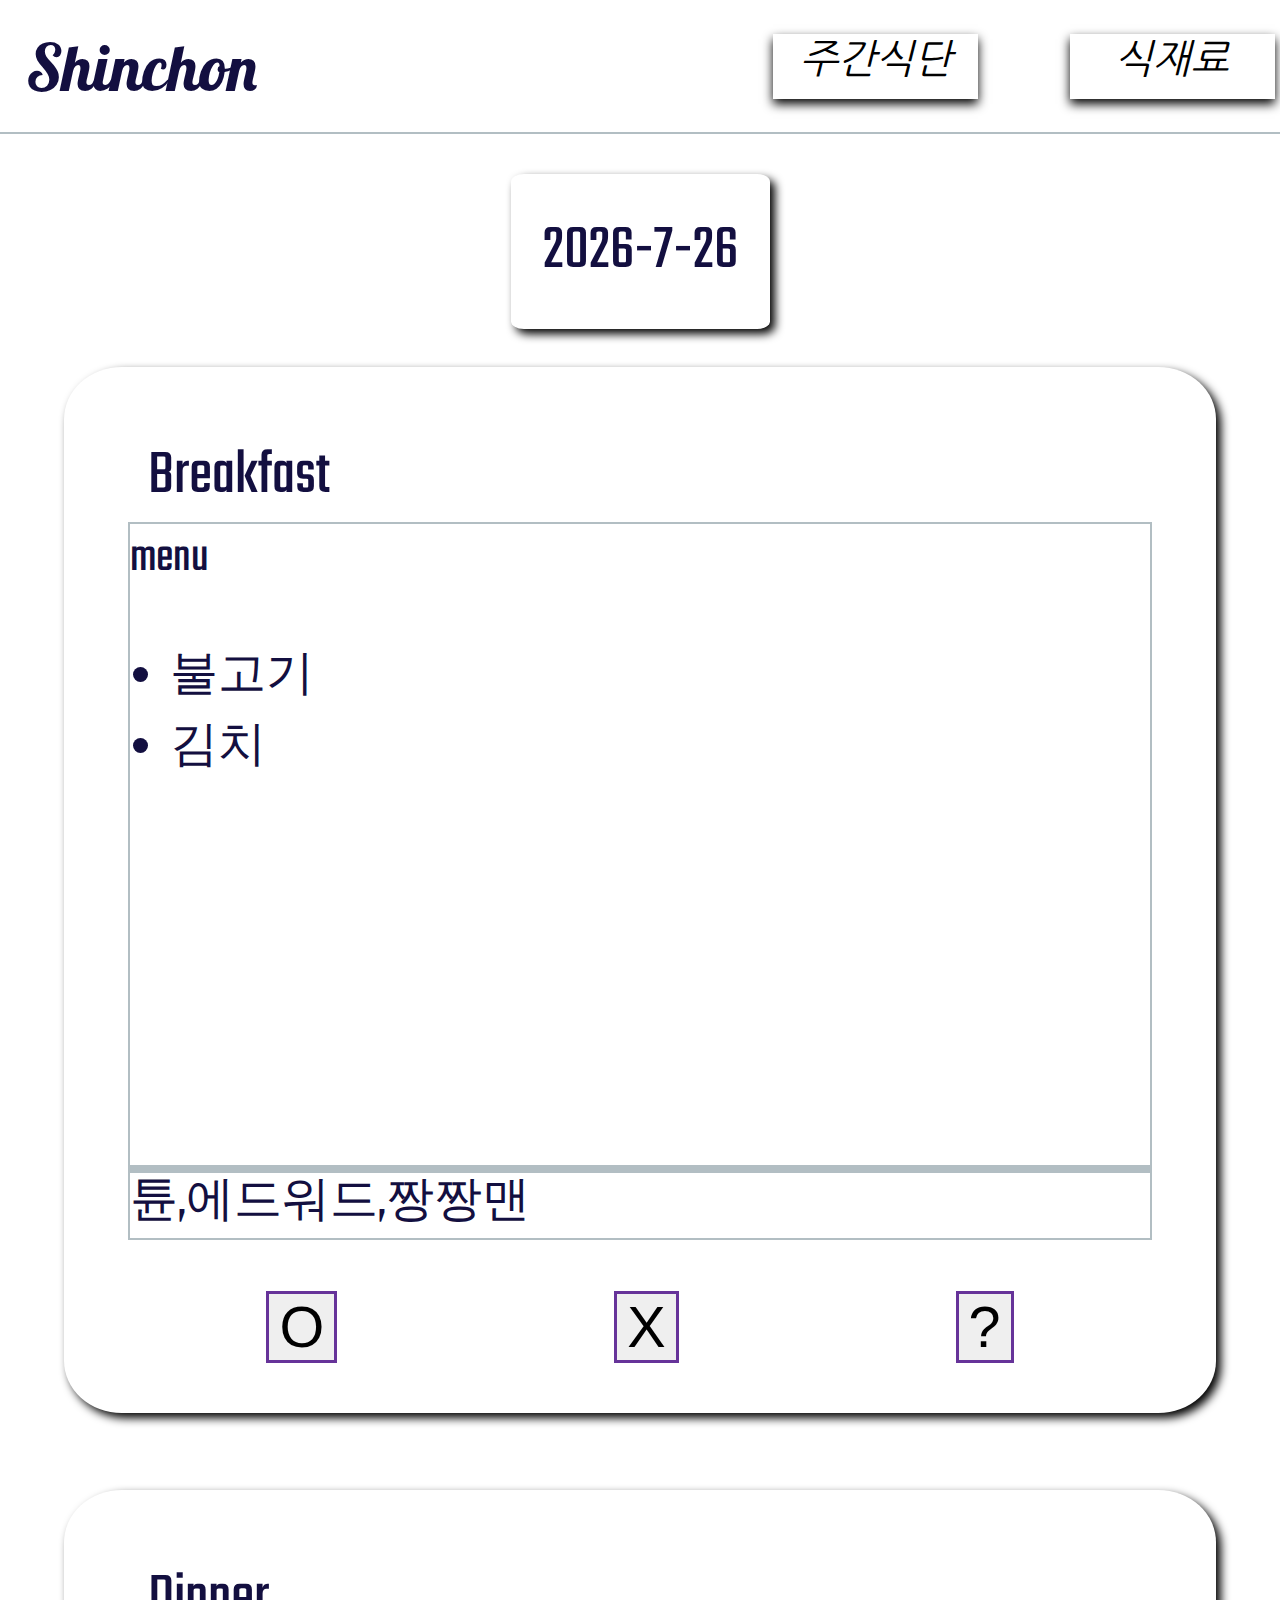
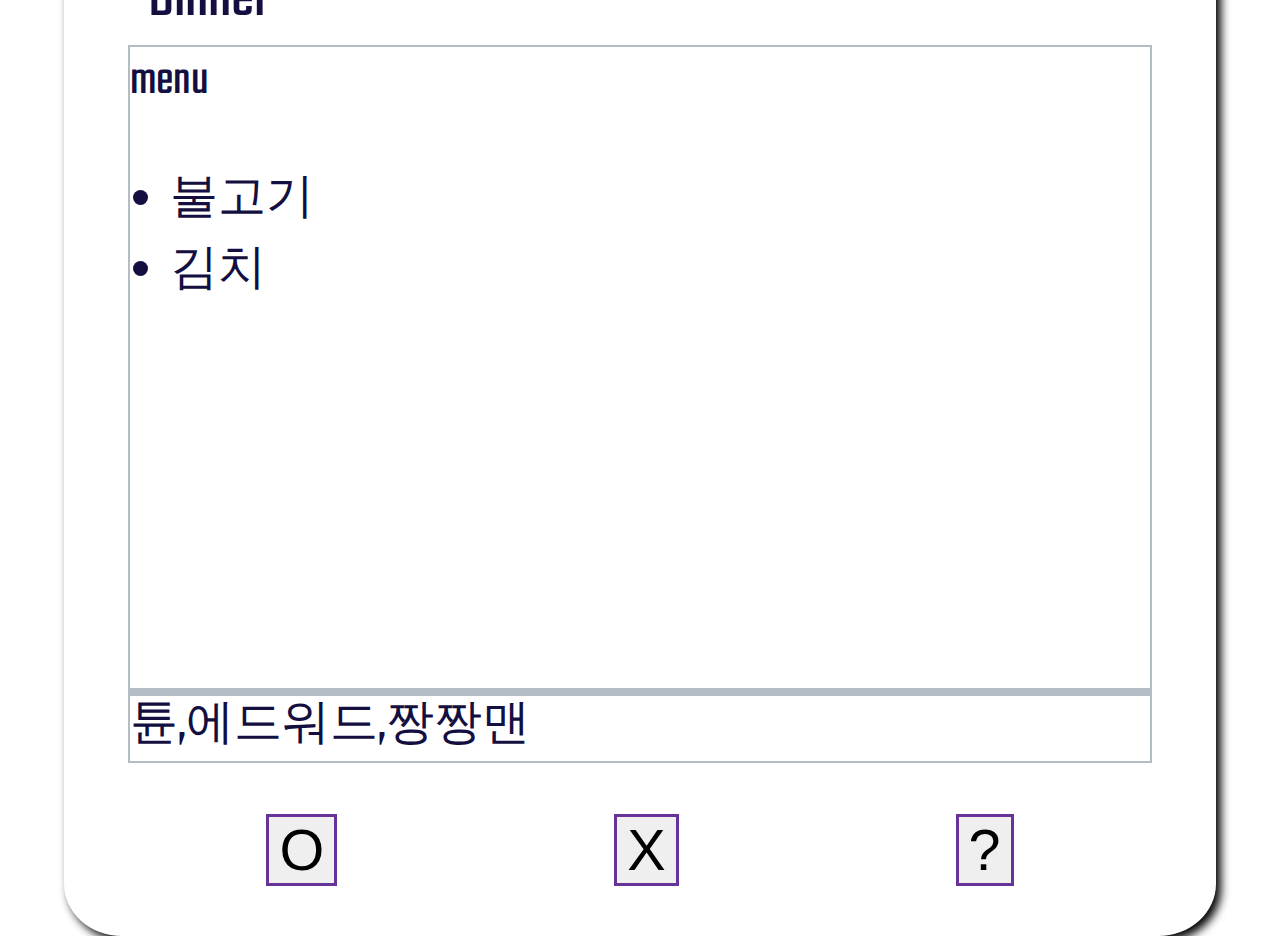
<file: index.html>
<!DOCTYPE html>
<html lang="ko">
    <head>
        <meta charset="utf-8">
        <title>신촌학사 식사를 합시다</title>
        <link rel="stylesheet" href="index.css">
        <link href="https://fonts.googleapis.com/css?family=Lobster|Nanum+Gothic|Teko&display=swap" rel="stylesheet">
    </head>

    <body>
        <header>
            <div class="header_title">Shinchon</div>
            <div class="header_menu">
                <a href="weekly.html"class="header_menu_weekly noul"><div >주간식단</div></a>
                <a href="ingredients.html" class="header_menu_ingredients noul"><div >식재료</div></a>
            </div>
        </header>
        <div class="date">
            <div class="js-date"></div>
        </div>
        <div class="daliy">
            <div class="daily_time">Breakfast</div>
            <div class="daily_inform">
                <div class="daily_menu">
                    <div class="daily_menu_name">
                        menu
                        <ul>
                            <li>불고기</li>
                            <li>김치</li>
                        </ul>
                    </div>
                    <div class="daily__menu_ingredients daily_menu_folding">
                        ingredients
                        <ul>
                            <li>돼지고기</li>
                            <li>김치</li>
                        </ul>  
                    </div>
                </div>
                <div class="daily_person">튠,에드워드,짱짱맨</div>
                <div class="daily_checkbox">
                    <div class="daily_checkbox_btn"><button>O</button></div>
                    <div class="daily_checkbox_btn"><button>X</button></div>
                    <div class="daily_checkbox_btn"><button>?</button></div>
                </div>
            </div>
        </div>
        <div class="daliy">
            <div class="daily_time">Dinner</div>
            <div class="daily_inform">
                <div class="daily_menu">
                    <div class="daily_menu_name">
                        menu
                        <ul>
                            <li>불고기</li>
                            <li>김치</li>
                        </ul>
                    </div>
                    <div class="daily__menu_ingredients daily_menu_folding">
                        ingredients
                        <ul>
                            <li>돼지고기</li>
                            <li>김치</li>
                        </ul>  
                    </div>
                </div>
                <div class="daily_person">튠,에드워드,짱짱맨</div>
                <div class="daily_checkbox">
                    <div class="daily_checkbox_btn"><button>O</button></div>
                    <div class="daily_checkbox_btn"><button>X</button></div>
                    <div class="daily_checkbox_btn"><button>?</button></div>
                </div>
            </div>
        </div>
        <script src="date.js"></script>
        <script src="menu.js"></script>
        
    </body>
</html>
</file>
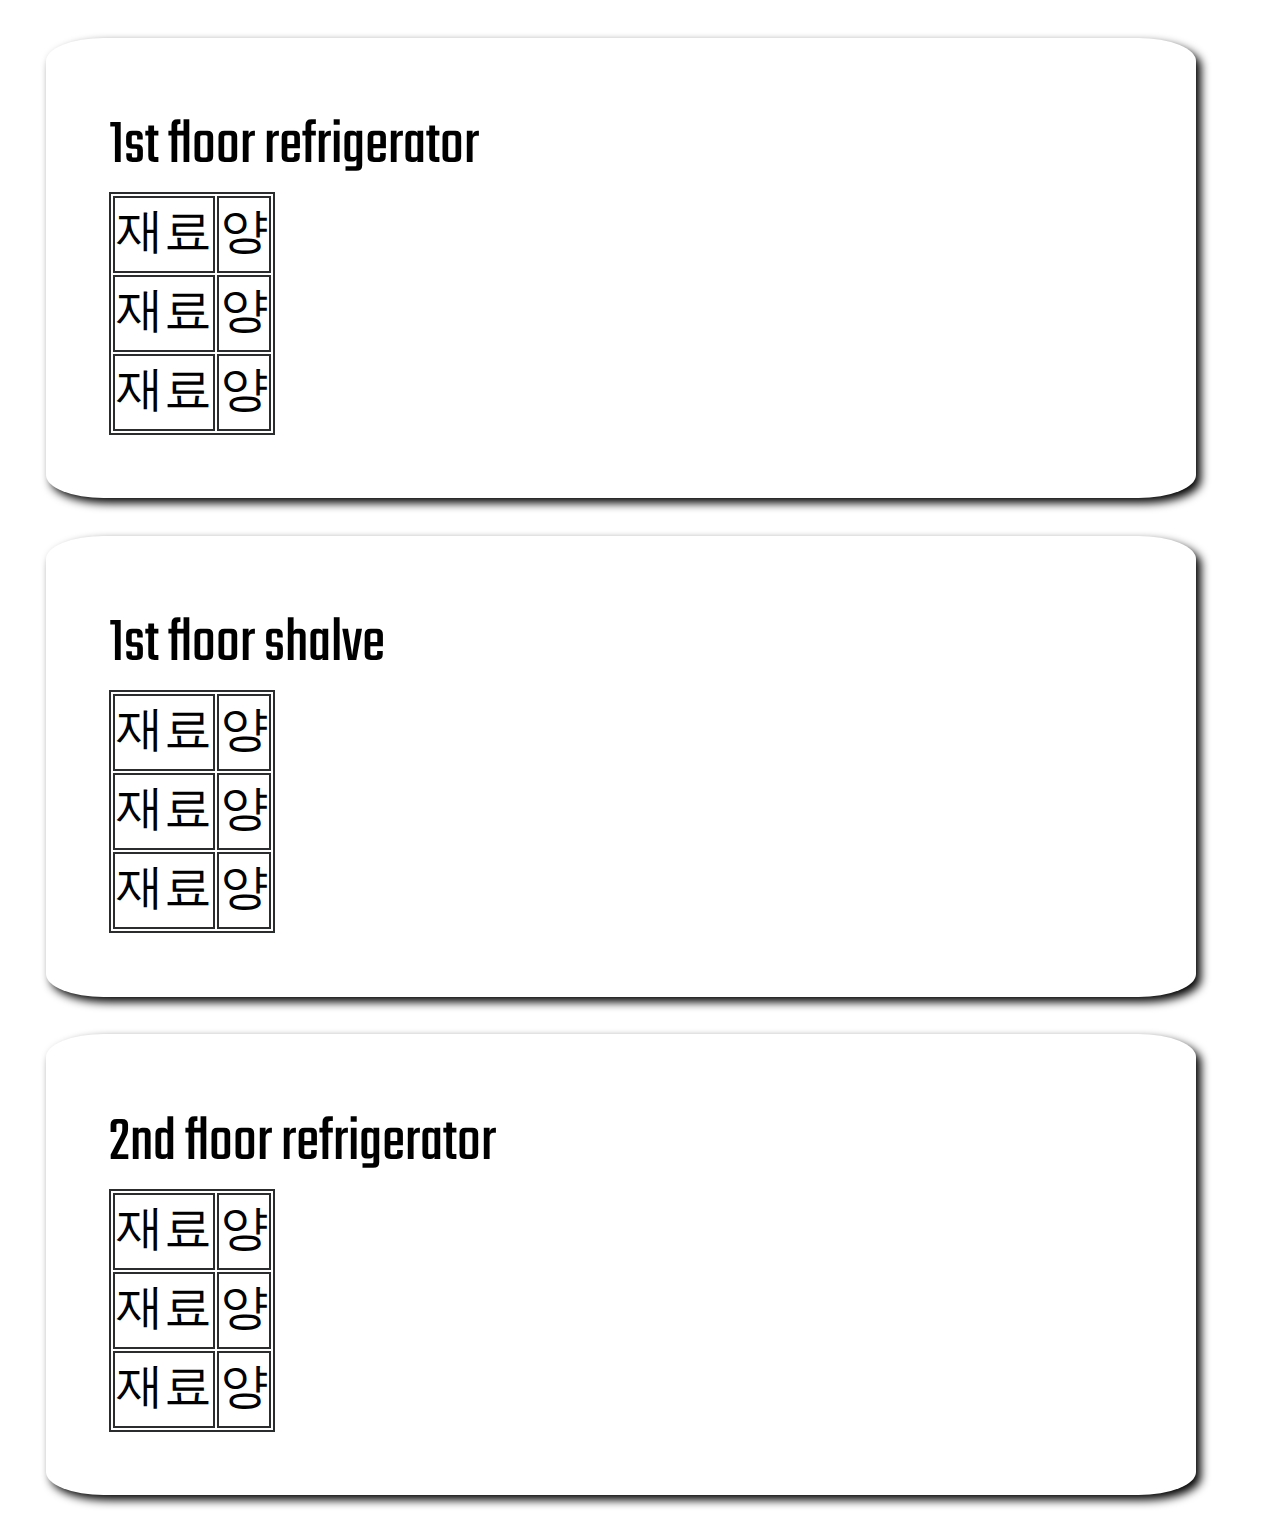
<file: ingredients.html>
<!DOCTYPE html>
<html lang="ko">
    <head>
        <meta charset="utf-8">
        <title>신촌학사 주간 식단</title>
        <link rel="stylesheet" href="ingredients.css">
        <link href="https://fonts.googleapis.com/css?family=Lobster|Nanum+Gothic|Teko&display=swap" rel="stylesheet">
    </head>
    <body>
        <div class="loca refrigerator">
            1st floor refrigerator
            <table>
                <tr>
                    <td>재료</td>
                    <td>양</td>
                </tr>
                <tr>
                    <td>재료</td>
                    <td>양</td>
                </tr>
                <tr>
                    <td>재료</td>
                    <td>양</td>
                </tr>
            </table>
        </div>
        <div class="loca shalve frst">
            1st floor shalve
            <table>
                <tr>
                    <td>재료</td>
                    <td>양</td>
                </tr>
                <tr>
                    <td>재료</td>
                    <td>양</td>
                </tr>
                <tr>
                    <td>재료</td>
                    <td>양</td>
                </tr>
            </table>
        </div>
        <div class="loca refrigerator">
            2nd floor refrigerator
            <table>
                <tr>
                    <td>재료</td>
                    <td>양</td>
                </tr>
                <tr>
                    <td>재료</td>
                    <td>양</td>
                </tr>
                <tr>
                    <td>재료</td>
                    <td>양</td>
                </tr>
            </table>
        </div>
    </body>
</html>
</file>
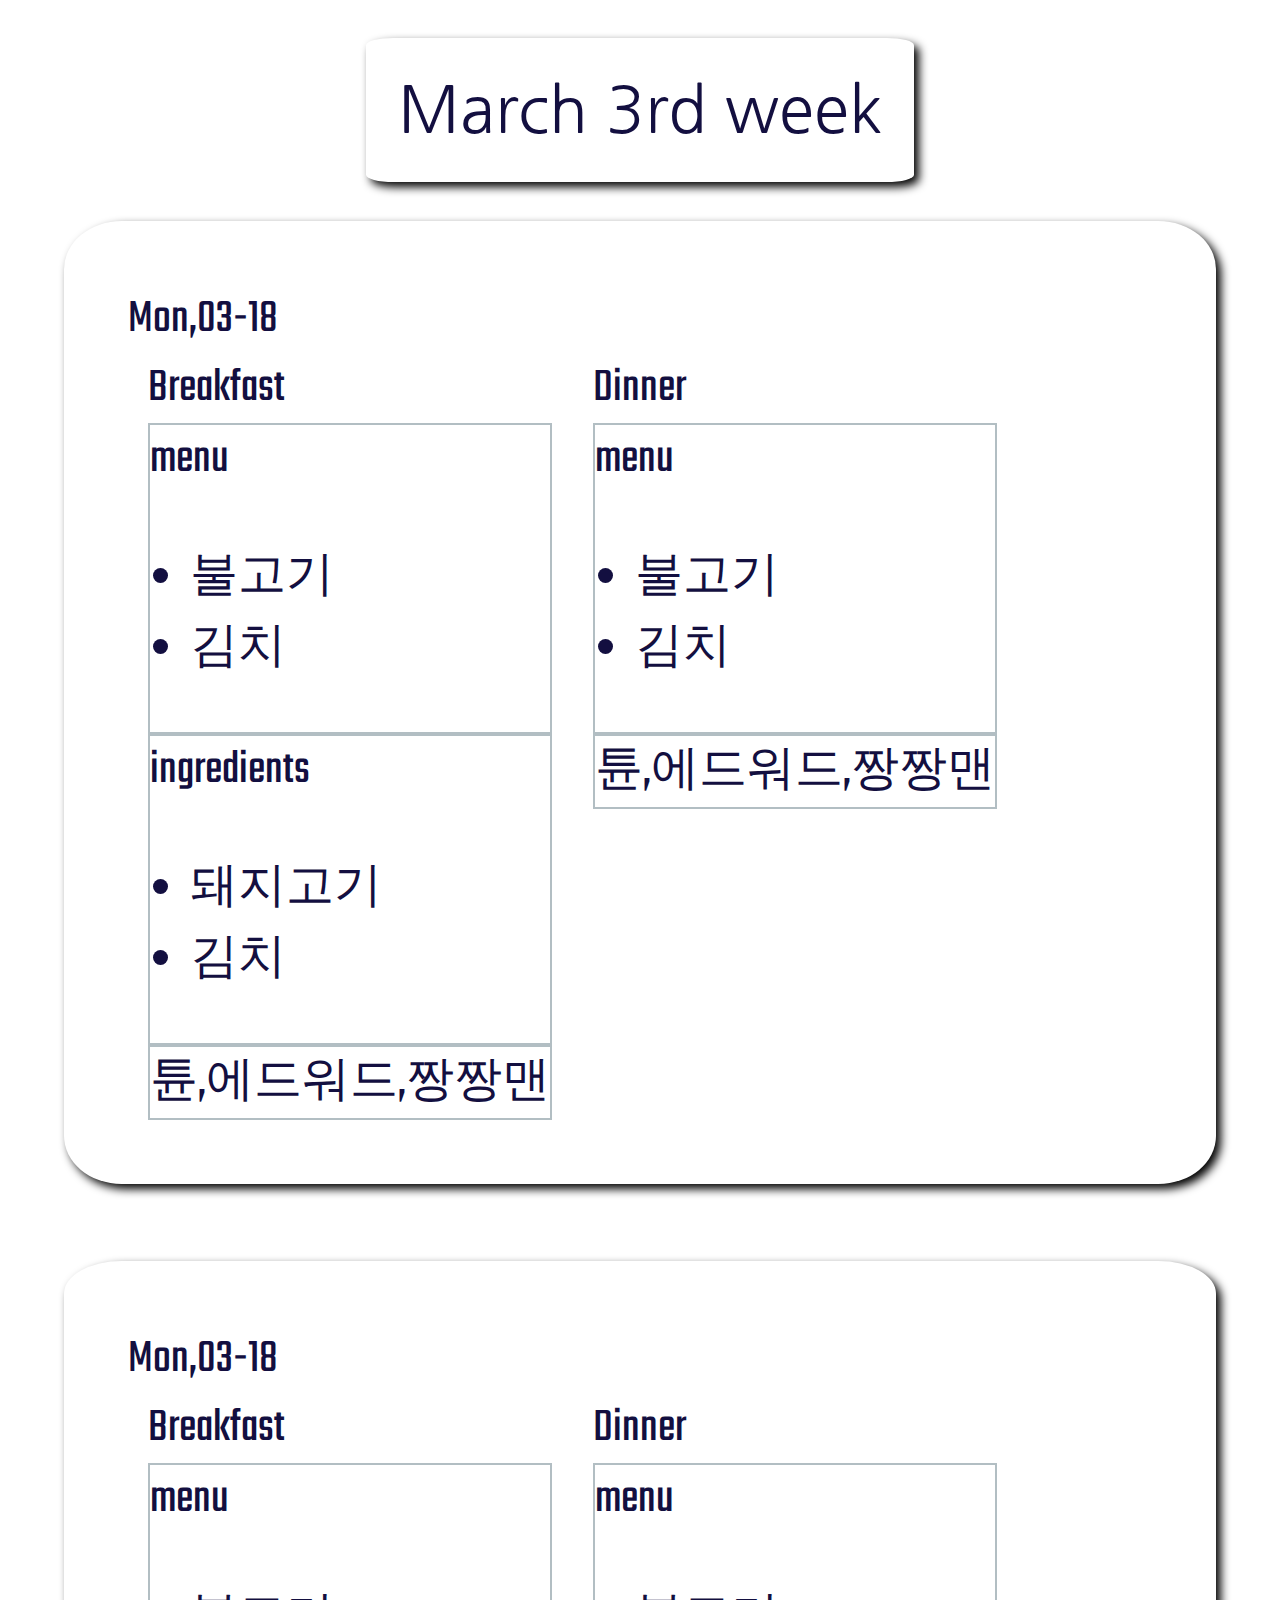
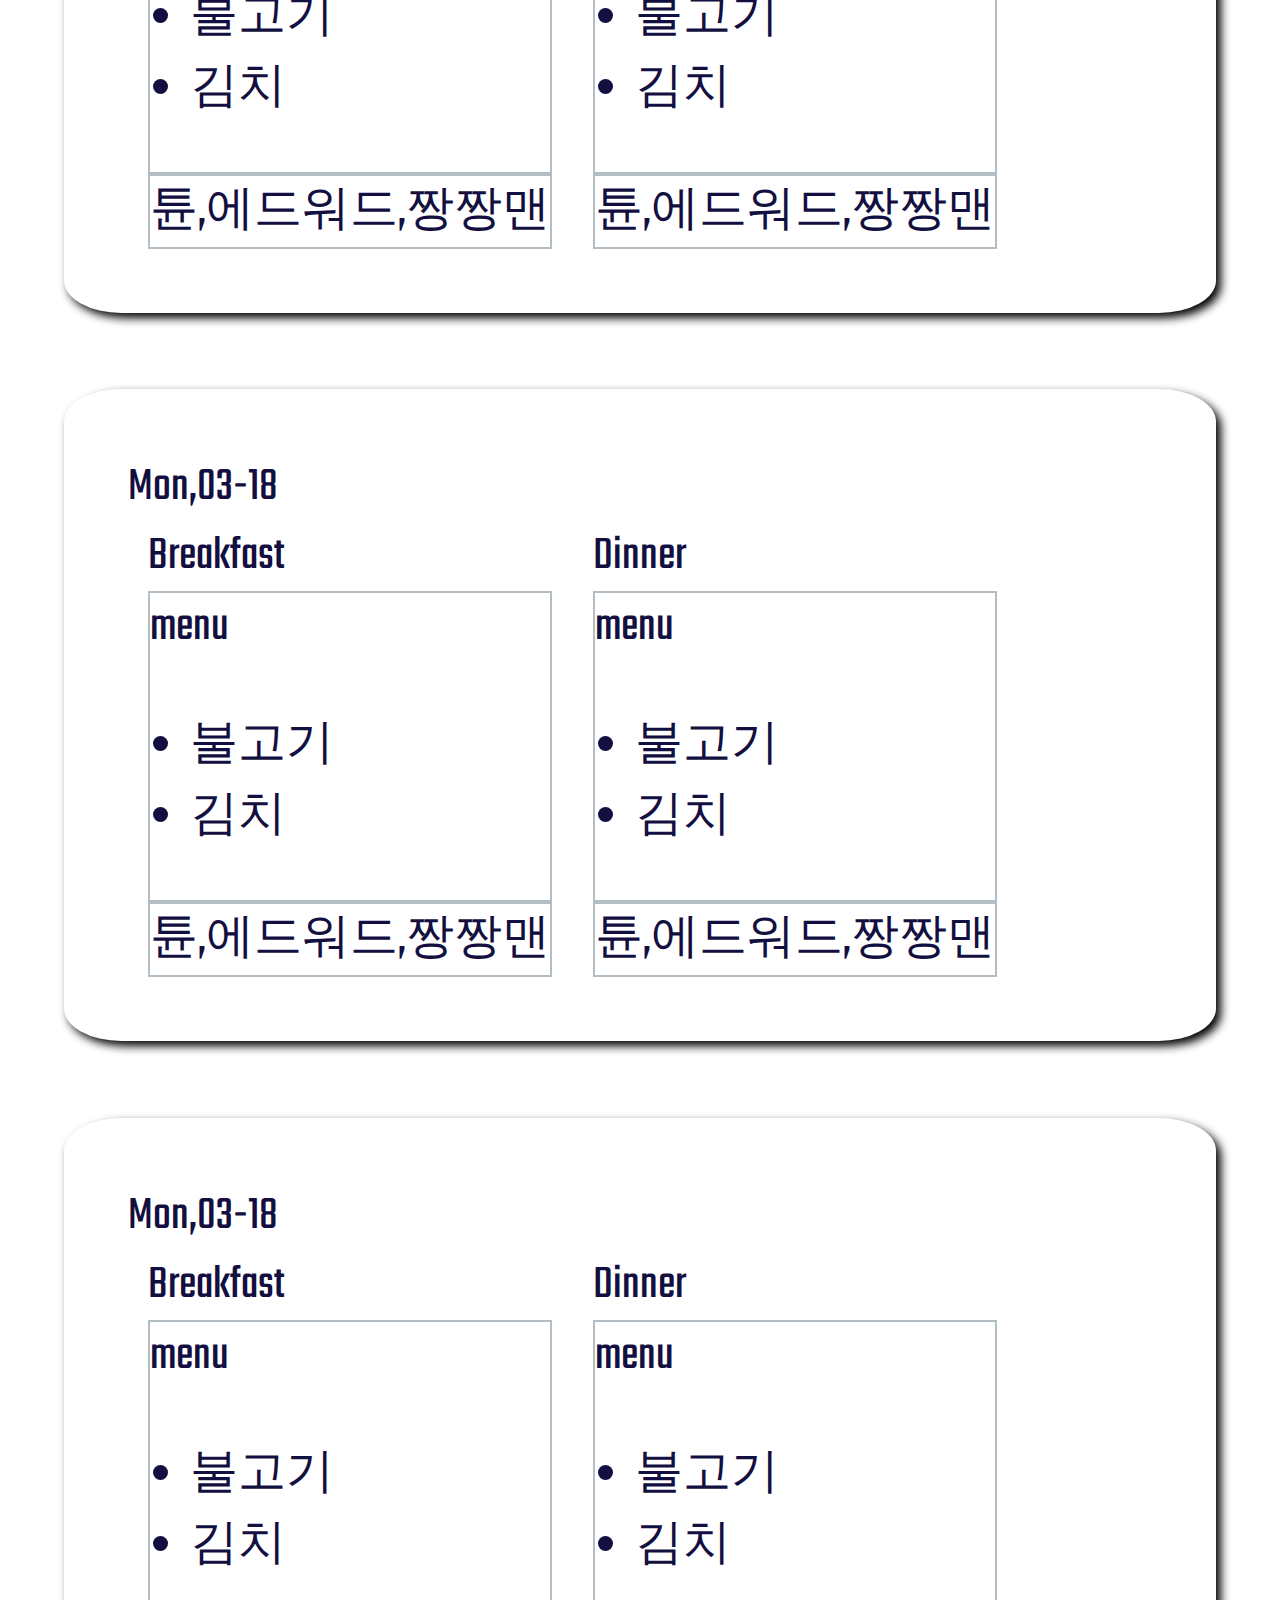
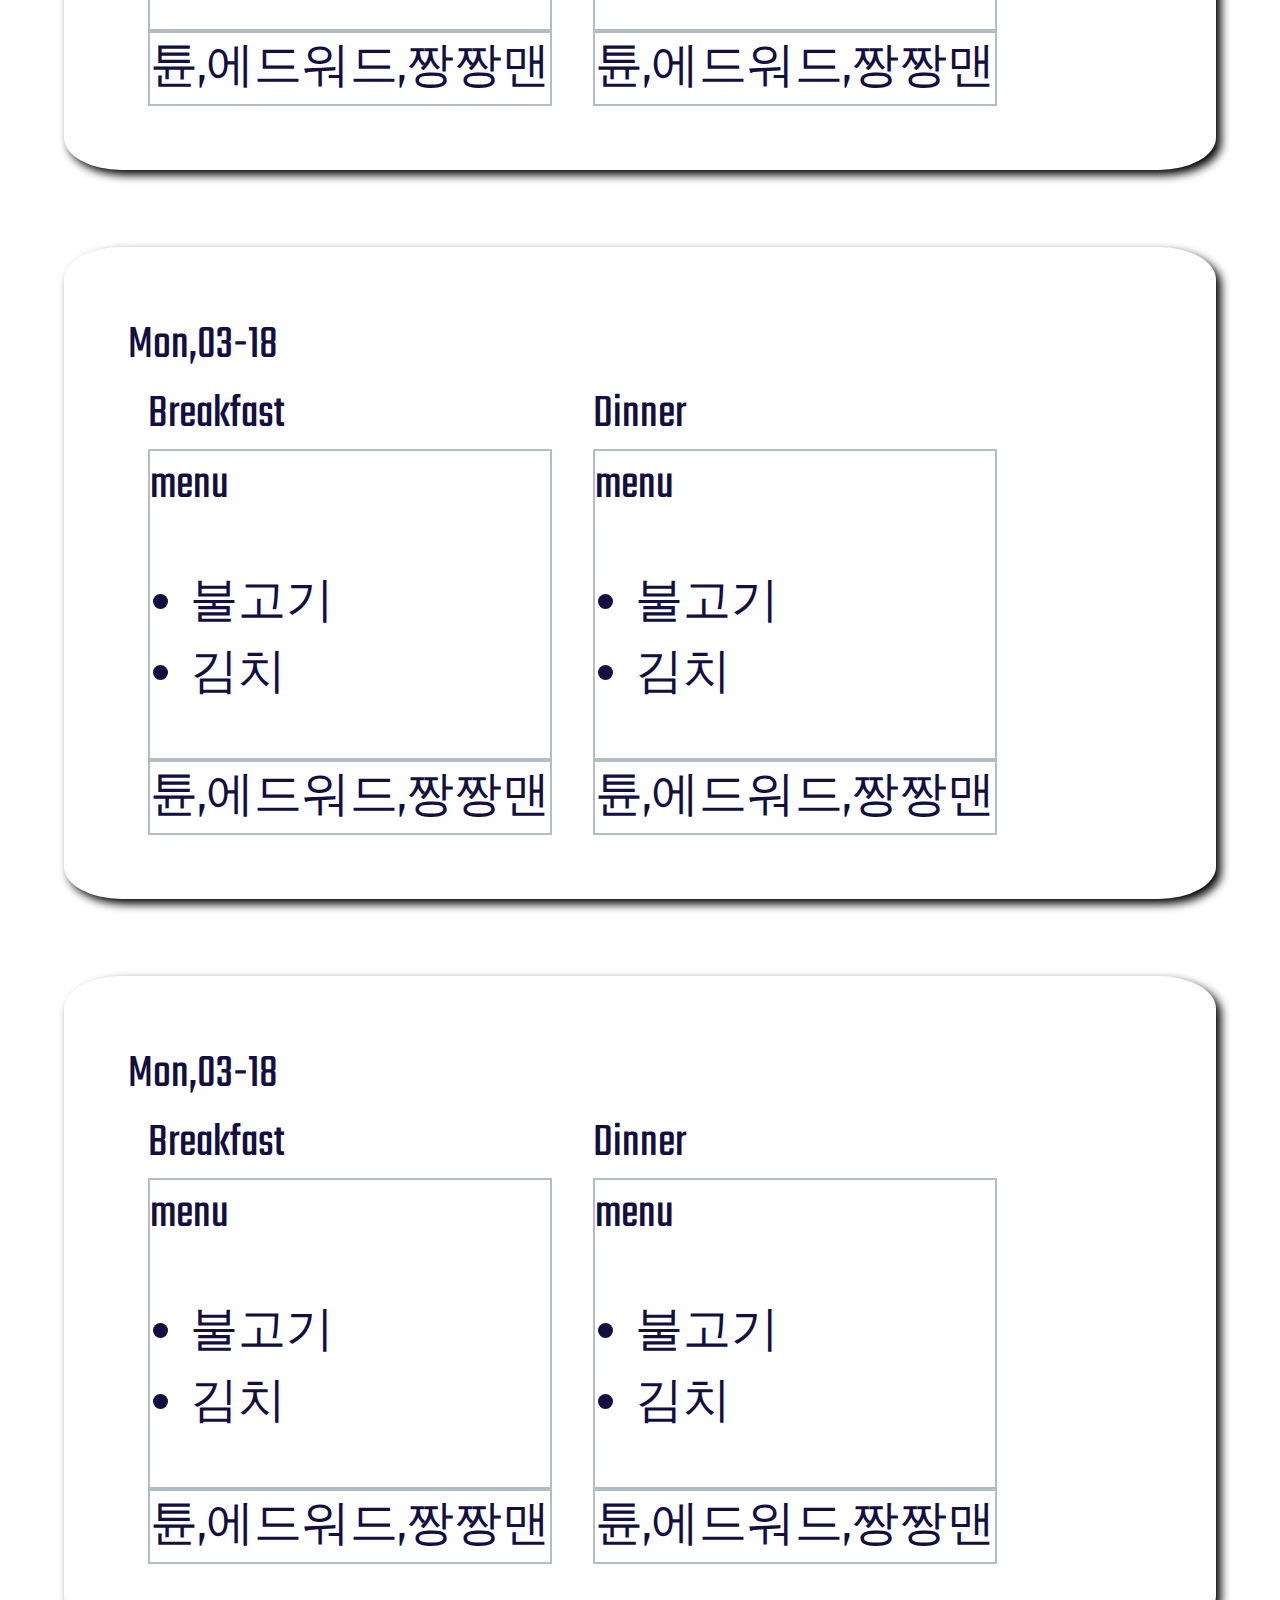
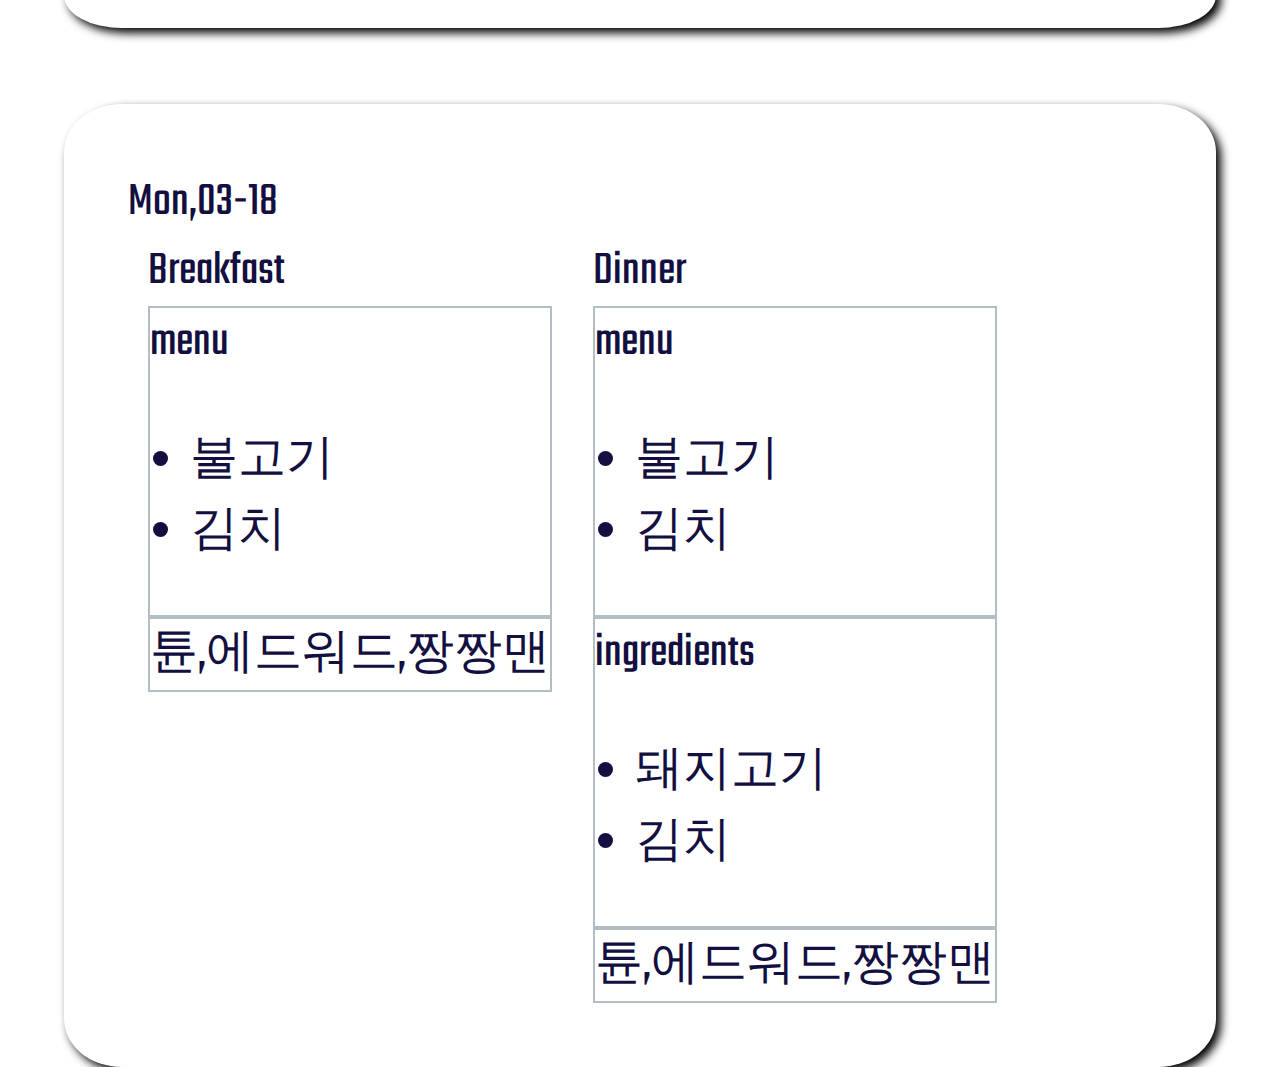
<file: weekly.html>
<!DOCTYPE html>
<html lang="ko">
    <head>
        <meta charset="utf-8">
        <title>신촌학사 주간 식단</title>
        <link rel="stylesheet" href="weekly.css">
        <link href="https://fonts.googleapis.com/css?family=Lobster|Nanum+Gothic|Teko&display=swap" rel="stylesheet">
    </head>
</html>
<body>
    <div class="weekly">March 3rd week</div>
    <div class="daliy">
        <div class="daily_date">Mon,03-18</div>
        <div class="daily_inform">
            <div class="daily_time">
                Breakfast
                <div class="daily_menu">
                    <div class="daily_menu_name">
                        menu
                        <ul>
                            <li>불고기</li>
                            <li>김치</li>
                        </ul>
                    </div>
                    <div class="daily__menu_ingredients">
                        ingredients
                        <ul>
                            <li>돼지고기</li>
                            <li>김치</li>
                        </ul>  
                    </div>
                </div>
                <div class="daily_person">튠,에드워드,짱짱맨</div>
            </div>
            <div class="daily_time">
                Dinner
                <div class="daily_menu">
                    <div class="daily_menu_name">
                        menu
                        <ul>
                            <li>불고기</li>
                            <li>김치</li>
                        </ul>
                    </div>
                    
                </div>
                <div class="daily_person">튠,에드워드,짱짱맨</div>
            </div>
        </div>
    </div>
    <div class="daliy">
        <div class="daily_date">Mon,03-18</div>
        <div class="daily_inform">
            <div class="daily_time">
                Breakfast
                <div class="daily_menu">
                    <div class="daily_menu_name">
                        menu
                        <ul>
                            <li>불고기</li>
                            <li>김치</li>
                        </ul>
                    </div>
                    
                </div>
                <div class="daily_person">튠,에드워드,짱짱맨</div>
            </div>
            <div class="daily_time">
                Dinner
                <div class="daily_menu">
                    <div class="daily_menu_name">
                        menu
                        <ul>
                            <li>불고기</li>
                            <li>김치</li>
                        </ul>
                    </div>
                    
                </div>
                <div class="daily_person">튠,에드워드,짱짱맨</div>
            </div>
        </div>
    </div>
    <div class="daliy">
        <div class="daily_date">Mon,03-18</div>
        <div class="daily_inform">
            <div class="daily_time">
                Breakfast
                <div class="daily_menu">
                    <div class="daily_menu_name">
                        menu
                        <ul>
                            <li>불고기</li>
                            <li>김치</li>
                        </ul>
                    </div>
                    
                </div>
                <div class="daily_person">튠,에드워드,짱짱맨</div>
            </div>
            <div class="daily_time">
                Dinner
                <div class="daily_menu">
                    <div class="daily_menu_name">
                        menu
                        <ul>
                            <li>불고기</li>
                            <li>김치</li>
                        </ul>
                    </div>
                    
                </div>
                <div class="daily_person">튠,에드워드,짱짱맨</div>
            </div>
        </div>
    </div>
    <div class="daliy">
        <div class="daily_date">Mon,03-18</div>
        <div class="daily_inform">
            <div class="daily_time">
                Breakfast
                <div class="daily_menu">
                    <div class="daily_menu_name">
                        menu
                        <ul>
                            <li>불고기</li>
                            <li>김치</li>
                        </ul>
                    </div>
                    
                </div>
                <div class="daily_person">튠,에드워드,짱짱맨</div>
            </div>
            <div class="daily_time">
                Dinner
                <div class="daily_menu">
                    <div class="daily_menu_name">
                        menu
                        <ul>
                            <li>불고기</li>
                            <li>김치</li>
                        </ul>
                    </div>
                    
                </div>
                <div class="daily_person">튠,에드워드,짱짱맨</div>
            </div>
        </div>
    </div>
    <div class="daliy">
        <div class="daily_date">Mon,03-18</div>
        <div class="daily_inform">
            <div class="daily_time">
                Breakfast
                <div class="daily_menu">
                    <div class="daily_menu_name">
                        menu
                        <ul>
                            <li>불고기</li>
                            <li>김치</li>
                        </ul>
                    </div>
                    
                </div>
                <div class="daily_person">튠,에드워드,짱짱맨</div>
            </div>
            <div class="daily_time">
                Dinner
                <div class="daily_menu">
                    <div class="daily_menu_name">
                        menu
                        <ul>
                            <li>불고기</li>
                            <li>김치</li>
                        </ul>
                    </div>
                    
                </div>
                <div class="daily_person">튠,에드워드,짱짱맨</div>
            </div>
        </div>
    </div>
    <div class="daliy">
        <div class="daily_date">Mon,03-18</div>
        <div class="daily_inform">
            <div class="daily_time">
                Breakfast
                <div class="daily_menu">
                    <div class="daily_menu_name">
                        menu
                        <ul>
                            <li>불고기</li>
                            <li>김치</li>
                        </ul>
                    </div>
                    
                </div>
                <div class="daily_person">튠,에드워드,짱짱맨</div>
            </div>
            <div class="daily_time">
                Dinner
                <div class="daily_menu">
                    <div class="daily_menu_name">
                        menu
                        <ul>
                            <li>불고기</li>
                            <li>김치</li>
                        </ul>
                    </div>
                    
                </div>
                <div class="daily_person">튠,에드워드,짱짱맨</div>
            </div>
        </div>
    </div>
    <div class="daliy">
        <div class="daily_date">Mon,03-18</div>
        <div class="daily_inform">
            <div class="daily_time">
                Breakfast
                <div class="daily_menu">
                    <div class="daily_menu_name">
                        menu
                        <ul>
                            <li>불고기</li>
                            <li>김치</li>
                        </ul>
                    </div>
                    
                </div>
                <div class="daily_person">튠,에드워드,짱짱맨</div>
            </div>
            <div class="daily_time">
                Dinner
                <div class="daily_menu">
                    <div class="daily_menu_name">
                        menu
                        <ul>
                            <li>불고기</li>
                            <li>김치</li>
                        </ul>
                    </div>
                    <div class="daily__menu_ingredients">
                        ingredients
                        <ul>
                            <li>돼지고기</li>
                            <li>김치</li>
                        </ul>  
                    </div>
                </div>
                <div class="daily_person">튠,에드워드,짱짱맨</div>
            </div>
        </div>
    </div>  
</body>
</file>
<file: index.css>
.noul{
    text-decoration: none;
    color: #000000;
}
body{
    margin: 0px;
    width: 100vw;
    height: 100vh;
    font-family: 'Nanum Gothic', sans-serif;
    color:  #130f40;
    position: static;
    display: flex;
    flex-direction: column;
    align-items: center;    
    font-size: 4rem;
}
header{
    
    display: flex;
    justify-content:space-between;
    margin :1px;
    background-color:white;
    width: 100%;
    border-bottom: 2px solid #b2bec3;
}
    .header_title{
        margin: 2%;
        font-family: 'Lobster', cursive;
    }
    .header_menu{
    display: flex;
    justify-content: space-between;
    font-size: 3rem;
    width: 40%;
    font-style: oblique;
    }
    .header_menu_weekly{
        
        box-shadow: 0px 5px 10px;    
        align-self: center;
        height: 50%;
        margin: 1%;
        width: 40%;
        text-align: center;
        font-size: 2.5rem;
    }
    .header_menu_ingredients{
        box-shadow: 0px 5px 10px;
        align-self: center;
        height: 50%;
        margin: 1%;
        width: 40%;
        text-align: center;     
        font-size: 2.5rem;    }
.date{
    padding: 2.5%;
    margin-top :3%;
    box-shadow: 5px 5px 10px black;
    border-radius: 5% 5% 5% 5%/5% 5% 5% 5%;
    
    font-family: 'Teko', sans-serif;
}
.weekly{
    padding: 2.5%;
    margin-top :3%;
    box-shadow: 5px 5px 10px black;
    border-radius: 5% 5% 5% 5%/5% 5% 5% 5%;
}
.daliy{
    padding: 5%;
    width: 80vw;
    margin :3%;
    border-radius: 5% 5% 5% 5%/5% 5% 5% 5%;
    box-shadow: 5px 5px 10px black;
}   
    
    .daily_time{
        font-family: 'Teko', sans-serif;
        margin: 0% 2%;
    }
    
    .daily_date{
        font-family: 'Teko', sans-serif;
        font-size: 3rem;
    }
    .daily_inform{
        font-family: 'Teko', sans-serif;
        font-size: 3rem;
        height: 70%;
    }
        .daily_menu{
            height: 100%;
        }
            .daily_menu_name{
                border: 2px solid #b2bec3;
                height: 100%;
                transition: all 0.5s;
            }
            .daily__menu_ingredients{
                border: 2px solid #b2bec3;
                height: 100%;
                transition: all 0.5s; 
            }
            .daily_menu_folding{
                overflow: hidden;
                height: 0%;
            }
            .daily_person{
                border: 2px solid #b2bec3
            }
            .daily_checkbox{
                display: flex;
                justify-content: space-around;
                align-items: center;
                padding-top: 5%;
            }
                .daily_checkbox_btn>button  {
                    border: 3px solid rebeccapurple;
                    padding: 0px 10px;
                    font-size: larger;
                }
</file>
<file: ingredients.css>
body{
    font-size: 4rem;
}

.loca{
    padding: 5%;
    width: 80vw;
    margin :3%;
    border-radius: 5% 5% 5% 5%/5% 5% 5% 5%;
    box-shadow: 5px 5px 10px black;
    font-family: 'Teko', sans-serif
}

table{
    font-size: 3rem;
    border: 2px solid #2a2d2e;
}
tr{

    border: 2px solid #2a2d2e;
}
td{

    border: 2px solid #2a2d2e;
}
</file>
<file: weekly.css>
body{
    margin: 0px;
    width: 100vw;
    height: 100vh;
    font-family: 'Nanum Gothic', sans-serif;
    color:  #130f40;
    position: static;
    display: flex;
    flex-direction: column;
    align-items: center;    
    font-size: 4rem;
}
.weekly{
    padding: 2.5%;
    margin-top :3%;
    box-shadow: 5px 5px 10px black;
    border-radius: 5% 5% 5% 5%/5% 5% 5% 5%;
}
.daliy{
    padding: 5%;
    width: 80vw;
    margin :3%;
    border-radius: 5% 5% 5% 5%/5% 5% 5% 5%;
    box-shadow: 5px 5px 10px black;
}   
    
    .daily_time{
        font-family: 'Teko', sans-serif;
        margin: 0% 2%;
    }
    .daily_inform{
        font-family: 'Teko', sans-serif;
        font-size: 3rem;
        display: flex;
    }
    .daily_date{
        font-family: 'Teko', sans-serif;
        font-size: 3rem;
    }

        .daily_menu_name{
            border: 2px solid #b2bec3 ;
        }
        .daily__menu_ingredients{
            border: 2px solid #b2bec3 
        }
        .daily_person{
            border: 2px solid #b2bec3
        }
        .daily_checkbox{
            display: flex;
            justify-content: space-around;
            align-items: center;
            padding-top: 5%;
        }
            .daily_checkbox_btn>button  {
                border: 3px solid rebeccapurple;
                padding: 0px 10px;
                font-size: larger;
            }
</file>
